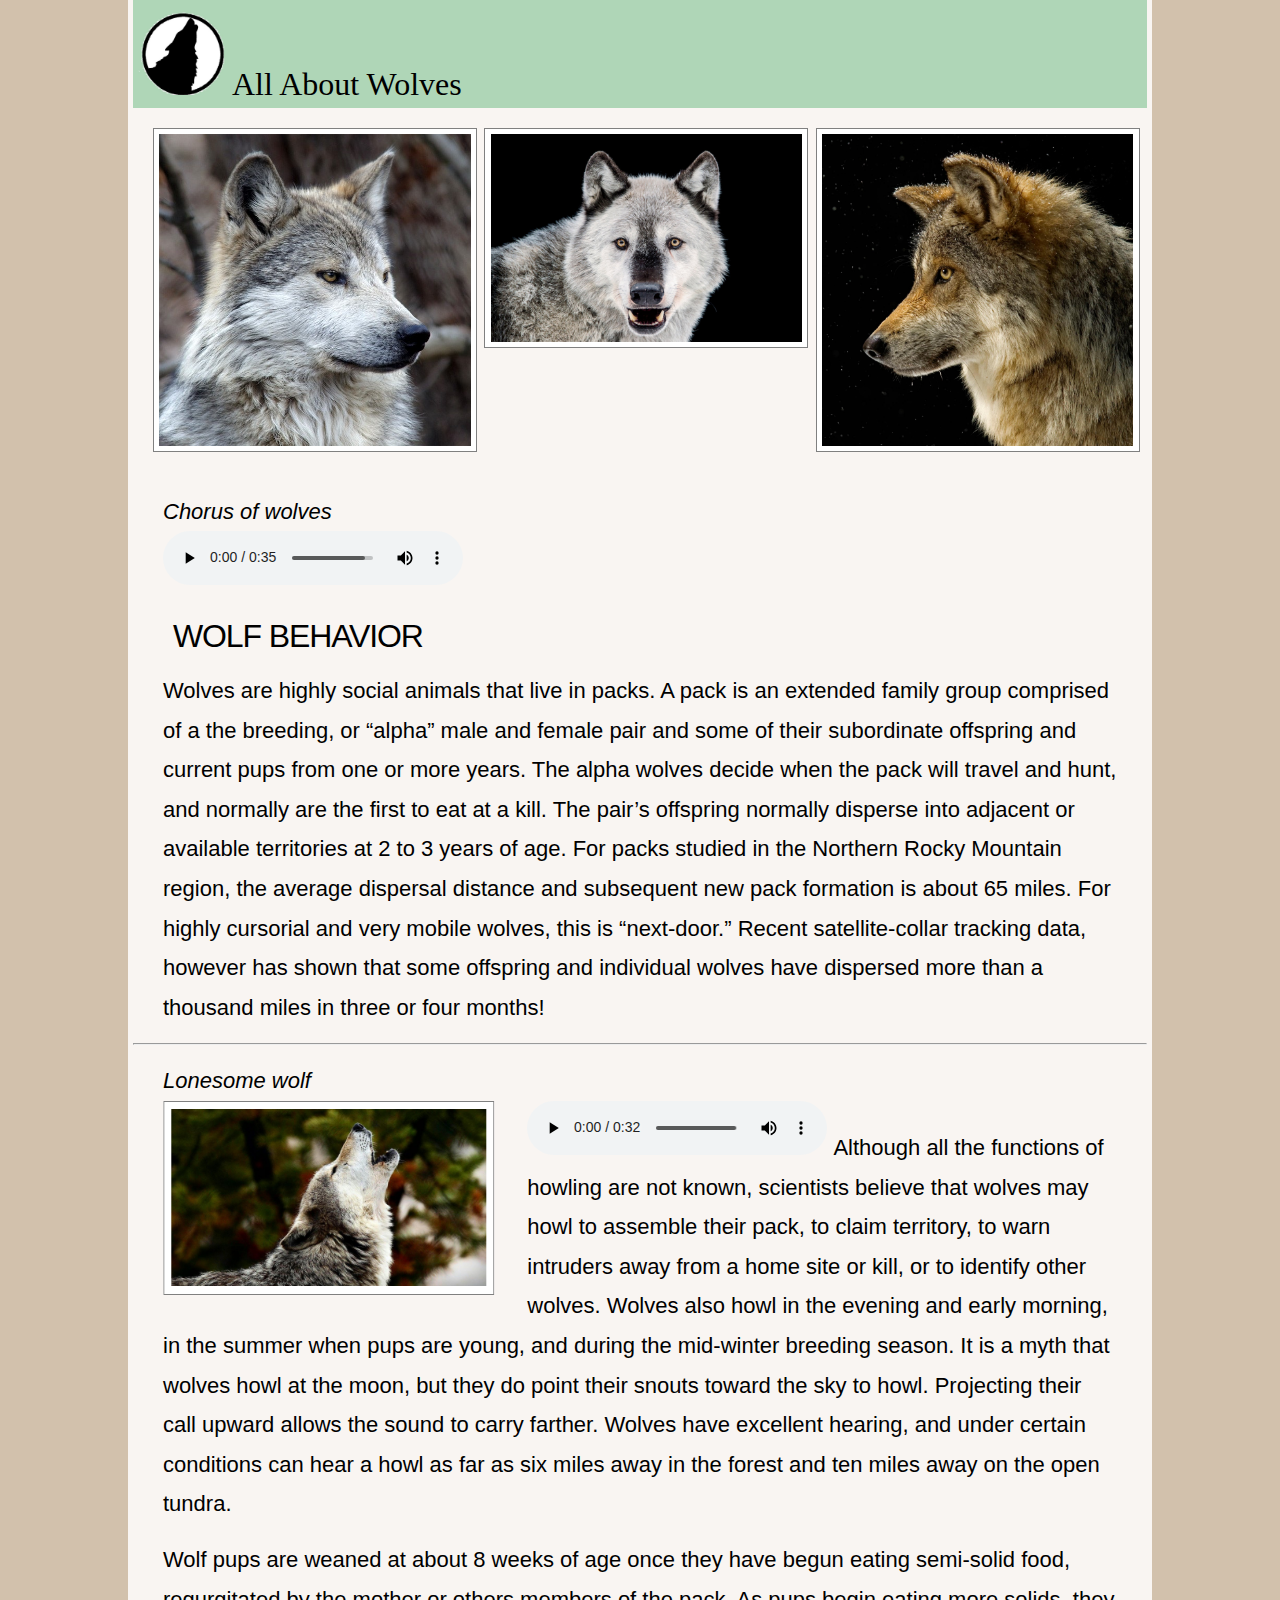
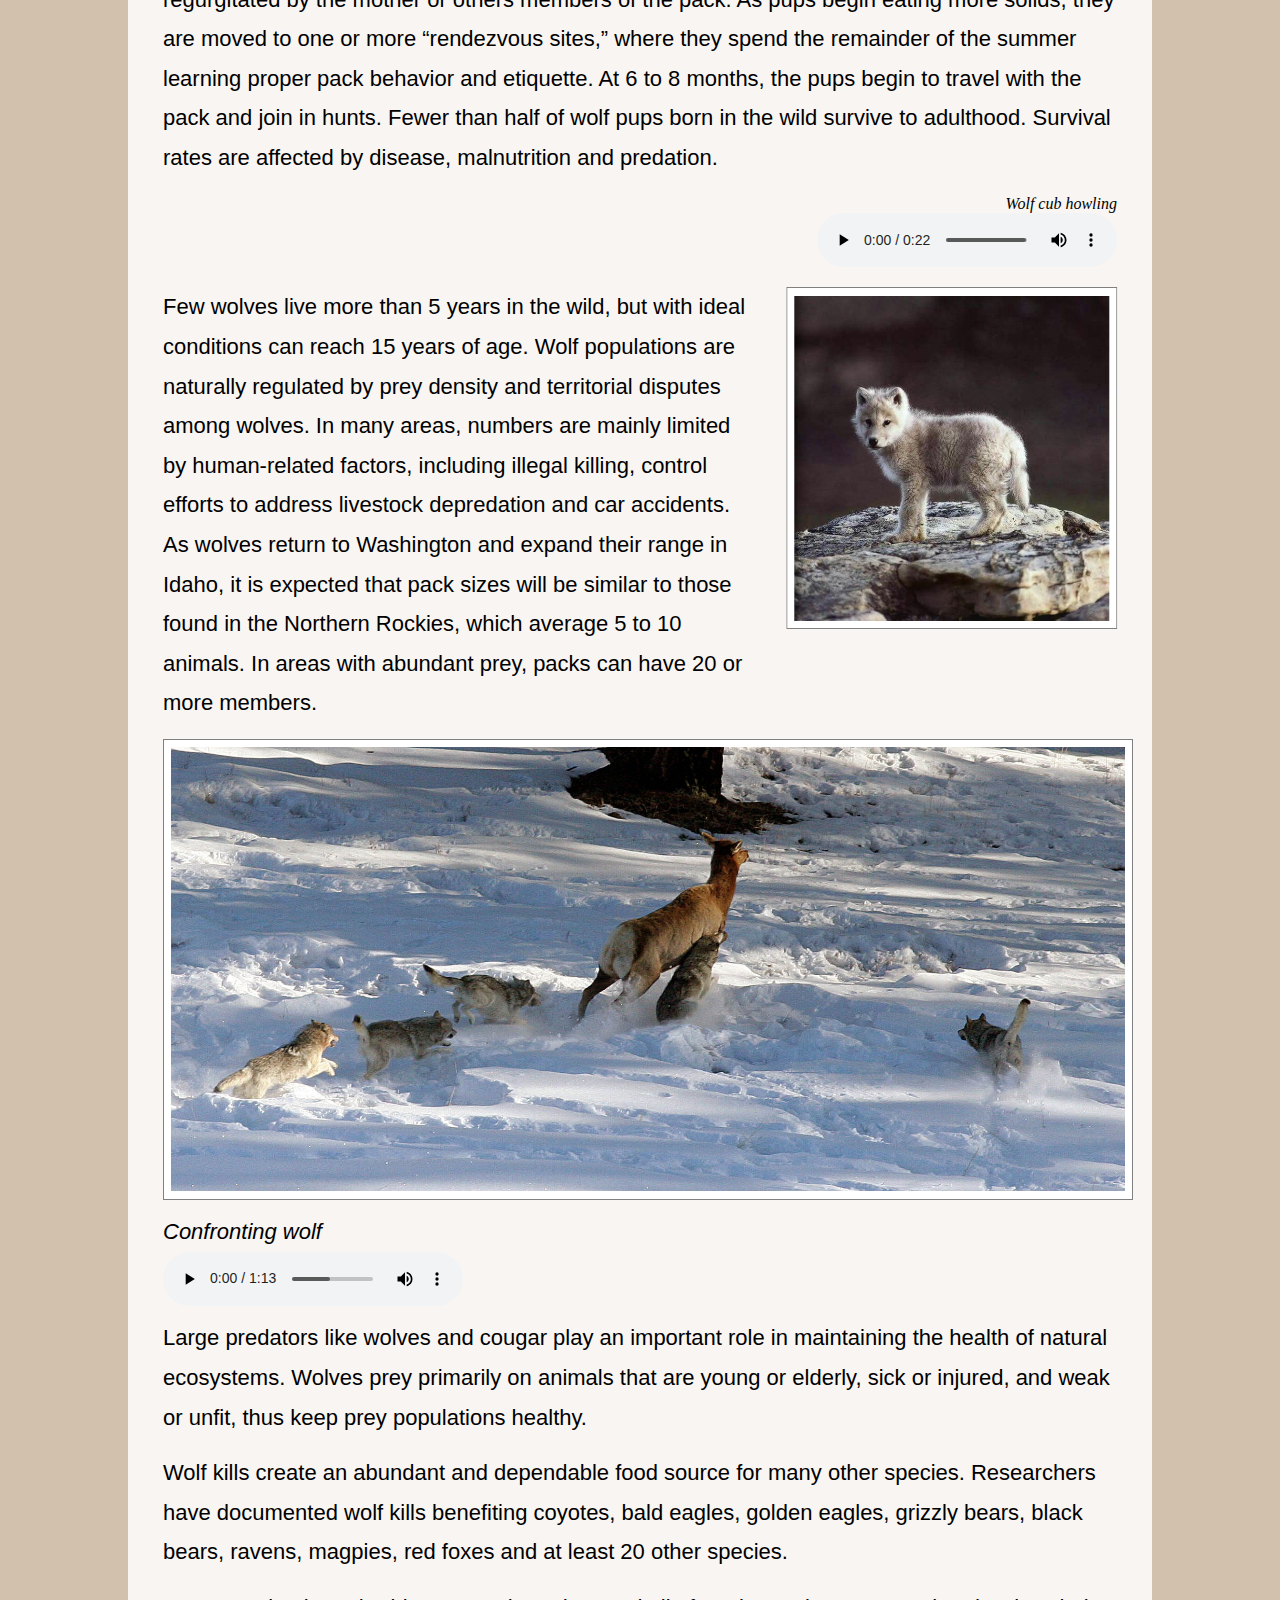
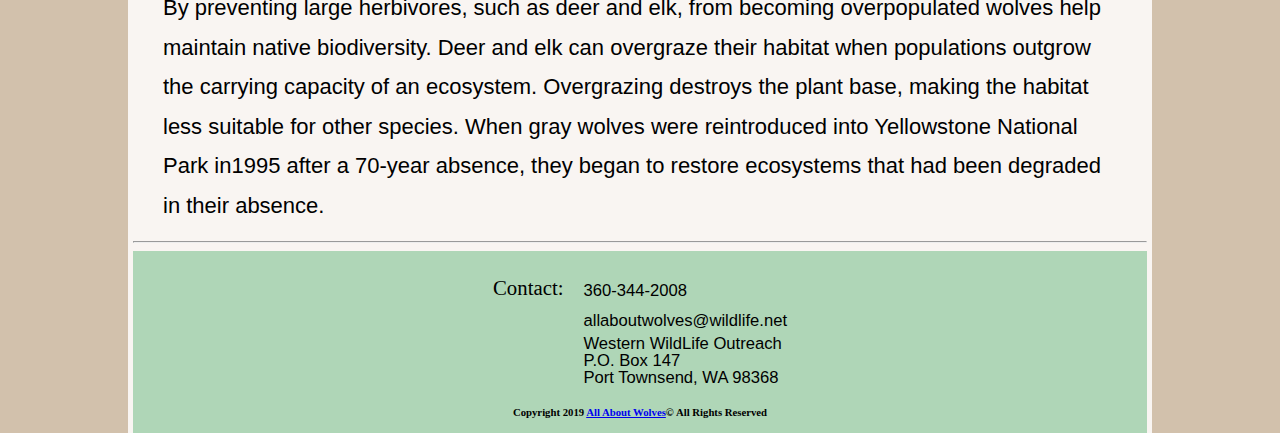
<file: wolves/allAboutWolves.html>
<!DOCTYPE html>
<html lang = "en">
   <head>
      <title>allAboutWolves.org</title>
      <meta name="viewport" content="width= device-width, initial-scale=1">
      <link type="image/x-icon" href="media/wolfTabIcon.jpg" rel="shortcut icon">
      <link rel="stylesheet" media="screen and (min-width: 767px)" type="text/css" href="desktopStyle.css"/>
      <link rel="stylesheet" media="screen and (max-width: 767px)" type="text/css" href="mobileStyle.css"/>
      <style>
         body {
            background-color: rgb(210, 193, 172);/*light brown*/
            margin: 0px;
            font-family: "New Times Romans";
         }

         img.frame {
            max-width: 100%;
            height: auto;
            background-color: white;
            padding: 0.33em;
            border: 1px solid grey;
         }

         header {
            margin: 0px;
            padding: 5px;
            top: 0;
            background-color: rgb(175,214,183);/*green*/
         }

         footer {
            padding: 5px;
            background-color: rgb(175,214,183);/*green*/
         }
         footer>div.grid {
            display: grid;
            grid-template-columns: auto auto;
            padding: 10px;
            background-color: inherit;
         }
         .grid>div {
            padding: 10px;
            font-size: 1.3em;
         }

         .grid>div>p {
            margin: 0px;
            font-size: 0.8em;
         }

         img#alignRight {
            float: right;
            margin: 0em 0em 2em 1.5em;
            max-width: 33%;
            -webkit-transform: scaleX(-1);
            transform: scaleX(-1);
         }

         img#alignLeft {
            float: left;
            margin-right: 1.5em;
            max-width: 33%;
            -webkit-transform: scaleX(-1);
            transform: scaleX(-1);
         }
         p>label {
            font-style: italic;
            font-size: 1.0em;
         }
         h1 {
            letter-spacing: -0.035em;
            font-family: "Ubuntu", sans-serif;
            font-weight: 500;
            text-transform: uppercase;
         }
      </style>
   </head>
   <body>
      <div class="content">
         <header>
            <img src="media/wolfTabIcon.jpg" width="90em" height="90em" alt="Page Icon of a howling wolf.">
            <label>All About Wolves</label>
         </header>

         <div class="imgGrid">
            <div><img class="frame" src="media/wolf1.jpg" width="" height="" alt="Picture of a wolf looking right"></div>
            <div><img class="frame" id="img2" src="media/wolf2.jpg" width="" height="" alt="Picture of a wolf looking center"></div>
            <div class="middle"><img class="frame" id="img3" src="media/wolf3.jpg" width="" height="" alt="Picture of a wolf looking left"></div>
         </div>
         <p><label>Chorus of wolves</label><br/>
         <audio controls>
            <source src="media/wolfChorus.mp3" type="audio/MP3"  alt="Audio of a Chorus of Wolves">
         </audio></p>
         <h1 style="margin: 20px 0px 10px 40px;">Wolf Behavior</h1>
         <p>Wolves are highly social animals that live in packs. A pack is an 
         extended family group comprised of a the breeding, or “alpha” male 
         and female pair and some of their  subordinate offspring and current 
         pups from one or more years. The alpha wolves decide when the pack will 
         travel and hunt, and normally are the first to eat at a kill. The 
         pair’s offspring normally disperse into adjacent or available 
         territories at 2 to 3 years of age. For packs studied in the Northern 
         Rocky Mountain region, the average dispersal distance and subsequent 
         new pack formation is about 65 miles. For highly cursorial and very 
         mobile wolves, this is “next-door.” Recent satellite-collar tracking 
         data, however has shown that some offspring and individual wolves have 
         dispersed more than a thousand miles in three or four months!</p>
         <hr/>
         
         <p><label>Lonesome wolf</label><br/>
         <audio controls>
            <source src="media/wolfLonesome.mp3" type="audio/MP3" alt="Audio of the howl of a lonesome wolf">
         </audio>
         <a target="_blank" href="media/wolfHowling.jpg"><img class="frame" id="alignLeft" src="media/wolfHowling.jpg" height="" alt="Picture of a wolf howling"></a>
         Although all the functions of howling are not known, scientists 
         believe that wolves may howl to assemble their pack, to claim territory, 
         to warn intruders away from a home site or kill, or to identify other 
         wolves. Wolves also howl in the evening and early morning, in the summer 
         when pups are young, and during the mid-winter breeding season. It is a 
         myth that wolves howl at the moon, but they do point their snouts toward 
         the sky to howl. Projecting their call upward allows the sound to carry 
         farther. Wolves have excellent hearing, and under certain conditions can 
         hear a howl as far as six miles away in the forest and ten miles away on 
         the open tundra.</p>

         <p style="margin-bottom: 0px;">Wolf pups are weaned at about 8 weeks of age once they have begun 
         eating semi-solid food, regurgitated by the mother or others members 
         of the pack. As pups begin eating more solids, they are moved to one 
         or more “rendezvous sites,” where they spend the remainder of the 
         summer learning proper pack behavior and etiquette. At 6 to 8 months, 
         the pups begin to travel with the pack and join in hunts. Fewer than 
         half of wolf pups born in the wild survive to adulthood. Survival rates 
         are affected by disease, malnutrition and predation.</p>

         <div style="margin: 0px 30px 0px 30px; text-align: right">
            <br/><label style="font-style: italic; text-aling: right;">Wolf cub howling</label><br/>
            <audio controls>
               <source src="media/wolfPup.mp3" type="audio/MP3" alt="Audio of a Cub wolf Howling">
            </audio>
         </div>
         <p>
         <a target="_blank" href="media/wolfCub.jpg"><img  class="frame" id="alignRight" src="media/wolfCub.jpg" alt="Picture of a Cub Wolf"></a>
         Few wolves live more than 5 years in the wild, but with ideal 
         conditions can reach 15 years of age. Wolf populations are naturally 
         regulated by prey density and territorial disputes among wolves. In many 
         areas, numbers are mainly limited by human-related factors, including 
         illegal killing, control efforts to address livestock depredation and 
         car accidents. As wolves return to Washington and expand their range 
         in Idaho, it is expected that pack sizes will be similar to those found 
         in the Northern Rockies, which average 5 to 10 animals. In areas with 
         abundant prey, packs can have 20 or more members.</p>
         <p><img class="frame" src="media/wolvesHunting.jpg" width="" height="" alt="Picture of a pack of wolves hunting">
         <label>Confronting wolf</label><br/>
         <audio controls>
            <source src="media/wolfConfront.mp3" type="audio/MP3"  alt="Audio of wolves confronting">
         </audio><br/>
         Large predators like wolves and cougar play an important role in 
         maintaining the health of natural ecosystems. Wolves prey primarily on 
         animals that are young or elderly, sick or injured, and weak or unfit, 
         thus keep prey populations healthy.</p>

         <p>Wolf kills create an abundant and dependable food source for many 
         other species. Researchers have documented wolf kills benefiting coyotes, 
         bald eagles, golden eagles, grizzly bears, black bears, ravens, magpies, 
         red foxes and at least 20 other species.</p>

         <p>By preventing large herbivores, such as deer and elk, from becoming 
         overpopulated wolves help maintain native biodiversity. Deer and elk 
         can overgraze their habitat when populations outgrow the carrying 
         capacity of an ecosystem. Overgrazing destroys the plant base, making 
         the habitat less suitable for other species. When gray wolves were 
         reintroduced into Yellowstone National Park in1995 after a 70-year 
         absence, they began to restore ecosystems that had been degraded in 
         their absence.</p>
         <hr/>
         
         <footer>
            <div class="grid">
               <div style="text-align: right;">Contact:</div>
               <div><p>360-344-2008</p><p>allaboutwolves@wildlife.net</p><p style="line-height: 1;">Western WildLife Outreach <br/>P.O. Box 147 <br/>Port Townsend, WA 98368</p></div>
            </div>
            <h6 style="text-align: center; margin: 0px 0px 10px 0px;">Copyright 2019 <a target="_blank" href="http://westernwildlife.org/gray-wolf-outreach-project/biology-behavior-4/">All About Wolves</a>&copy; All Rights Reserved</h6>
         </footer>
      </div>
      <script>
         function switchPics(x)
         {
            if(x.matches)
            {
               document.getElementById("img2").src = "media/wolf3.jpg";
               var middle = document.getElementById("img3");
               middle.src = "media/wolf2.jpg";
               middle.style = "display: block; width: 50%; margin-left: auto; margin-right: auto;";
            }
            else
            {
               var side = document.getElementById("img3");
               document.getElementById("img2").src = "media/wolf2.jpg";
               side.src = "media/wolf3.jpg";
               side.style = "display: block; width: 100%; margin-left: auto; margin-right: auto;";
            }
         }

         var x = window.matchMedia("(max-width: 767px)");

         switchPics(x);
         x.addListener(switchPics);
      </script>
   </body>
</html>
</file>
<file: wolves/desktopStyle.css>
div.content {
   padding: 0px 5px 0px 5px;
   margin: 10%;
   margin-top: 0px;
   margin-bottom: 0px;
   background-color: rgb(249, 245, 242);
}

header label {
   font-size: 2em;
}

.imgGrid {
   display: grid;
   grid-template-columns: auto auto auto;
   padding: 10px;
   background-color: inherit;
}

.imgGrid>div {
   padding: 10px;
}

p {
   margin: 16px 30px 16px 30px;
   line-height: 1.8;
   font-size: 22px;
   font-family: "Ubuntu", sans-serif;
   font-weight: 300;
}
</file>
<file: wolves/mobileStyle.css>
div.content {
   padding: 0px 5px 0px 5px;
   background-color: rgb(249, 245, 242);
}

header label {
   font-size: 1.8em;
}

.imgGrid {
   display: grid;
   grid-template-columns: auto auto;
   padding: 10px;
   background-color: inherit;
}

.imgGrid>div {
   padding: 0px 20px 0px 20px;
}

.imgGrid>div.middle {
   grid-column-start: 1;
   grid-column-end: 3;
}

p {
   margin: 16px 10px 16px 10px;
   line-height: 1.8;
   font-size: 22px;
   font-family: "Ubuntu", sans-serif;
   font-weight: 300;
}
</file>
